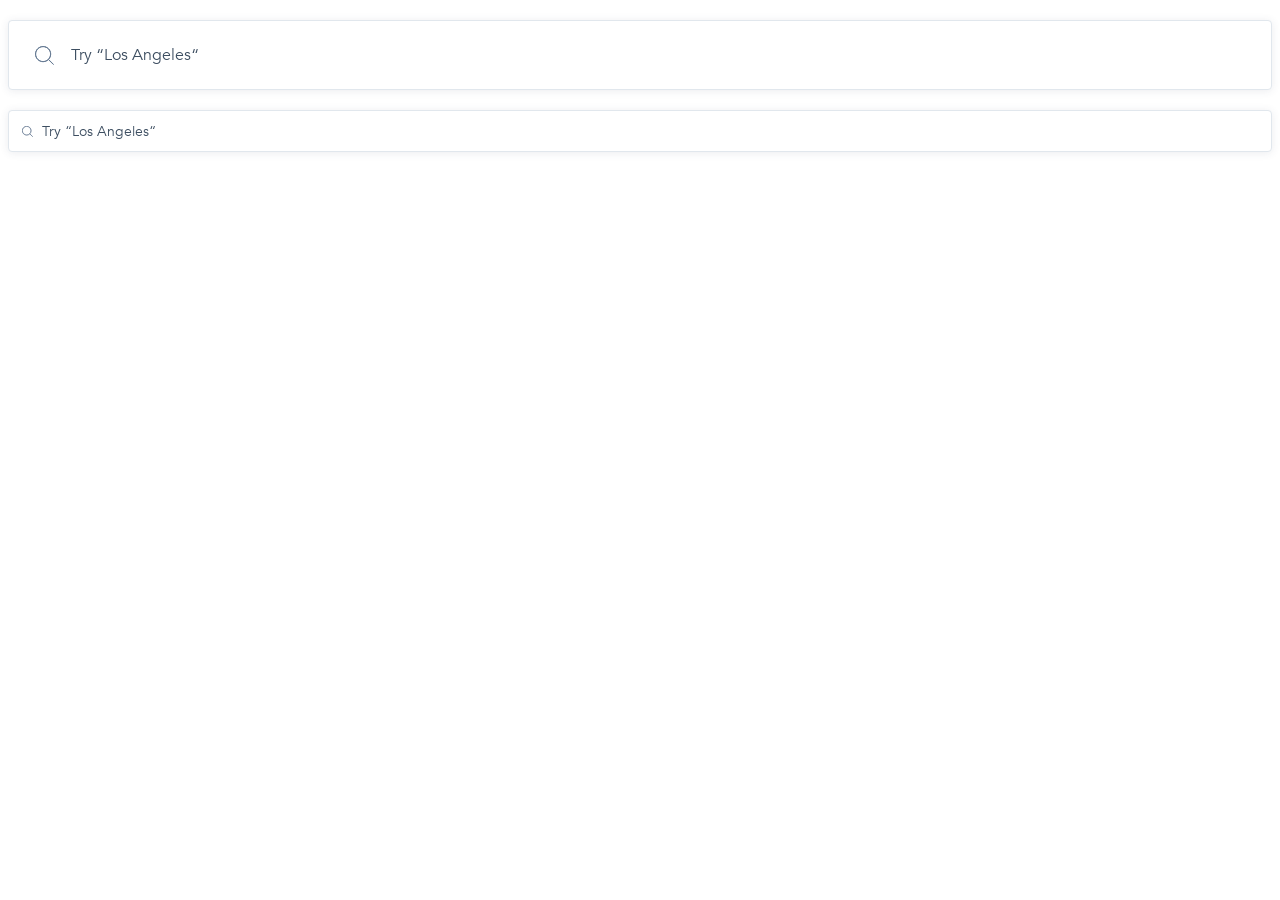
<file: index.html>
<!doctype html><html lang="en" class="page"><head><meta charset="utf-8"><meta name="viewport" content="width=device-width, user-scalable=no, initial-scale=1.0, maximum-scale=1.0, minimum-scale=1.0"><meta http-equiv="X-UA-Compatible" content="ie=edge"><title>Document</title><link rel="stylesheet" href="index.3b39d3c6.css"></head><body class="page__body"> <form class="form" data-qa="big"> <input class="form__input form__input--wide" type="text" data-qa="keypress" placeholder="Try “Los Angeles“"> <input class="form__input form__input--small" type="text" data-qa="small" placeholder="Try “Los Angeles“"> </form> </body></html>
</file>
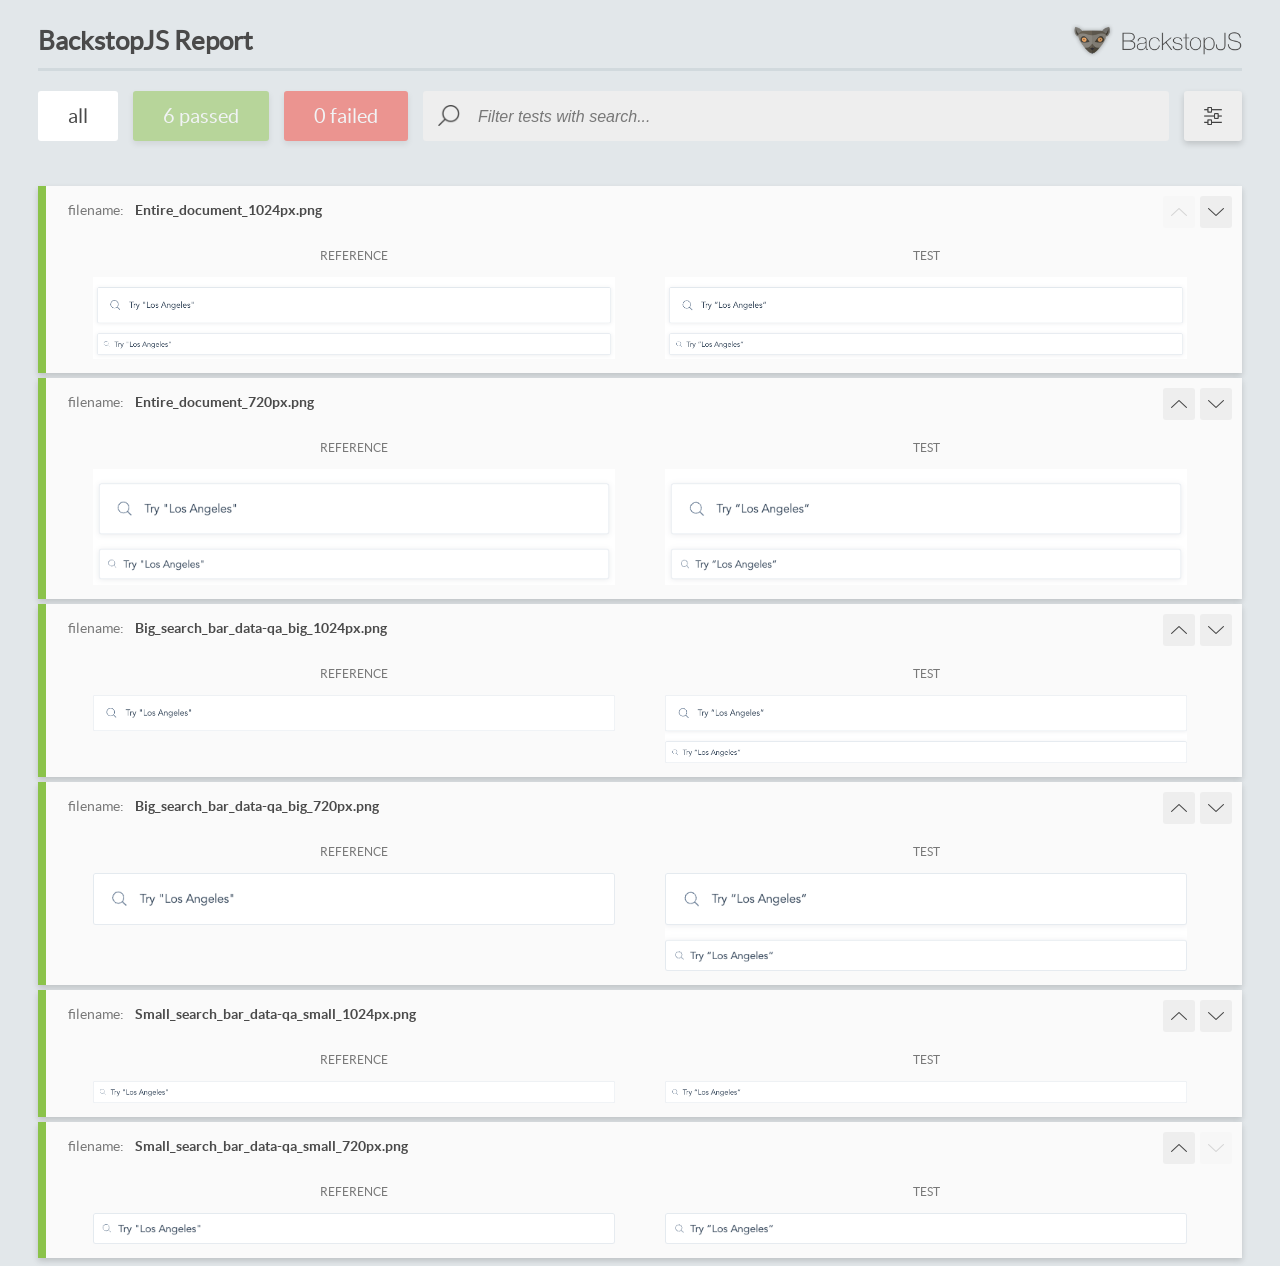
<file: report/html_report/index.html>
<!DOCTYPE html>
<html>
  <head>
    <meta charset="utf-8">
    <!-- Disable Cache -->
    <meta http-equiv="Cache-Control" content="no-cache, no-store, must-revalidate">
    <meta http-equiv="Pragma" content="no-cache">
    <meta http-equiv="Expires" content="0">

    <title>BackstopJS Report</title>

    <style>
      @font-face {
          font-family: 'latoregular';
          src: url('./assets/fonts/lato-regular-webfont.woff2') format('woff2'),
              url('./assets/fonts/lato-regular-webfont.woff') format('woff');
          font-weight: 400;
          font-style: normal;
      }
      @font-face {
          font-family: 'latobold';
          src: url('./assets/fonts/lato-bold-webfont.woff2') format('woff2'),
              url('./assets/fonts/lato-bold-webfont.woff') format('woff');
          font-weight: 700;
          font-style: normal;
      }

      .ReactModal__Body--open {
          overflow: hidden;
      }
      .ReactModal__Body--open .header {
        display: none;
      }

    </style>
  </head>
  <body style="background-color: #E2E7EA">
    <div id="root">

    </div>
    <script>
      function report (report) { // eslint-disable-line no-unused-vars
        window.tests = report;
      }
    </script>
    <script src="config.js"></script>
    <script src="index_bundle.js"></script>
  </body>
</html>
</file>
<file: index.3b39d3c6.css>
@font-face{font-family:Avenir;src:url(Avenir-Book.657c3568.ttf)format("truetype");font-weight:300;font-style:normal}@font-face{font-family:Avenir;src:url(Avenir-Heavy.01d9ab74.ttf)format("truetype");font-weight:700;font-style:normal}.page__body{--main-color:#e1e7ed;--secondary-color:#3d4e61;margin-top:20px;font-family:Avenir,Arial,sans-serif;font-weight:300}.form{margin:0;padding:0}.form__input{box-sizing:border-box;color:var(--secondary-color);border:1px solid var(--main-color);background-image:url(Search.ccd3c07b.svg);background-position:50%;background-repeat:no-repeat;border-radius:4px;width:100%;height:70px;font-family:Avenir,Arial,sans-serif;font-size:16px;font-weight:300;box-shadow:0 1px 8px #3d43611a}.form__input::placeholder{color:var(--secondary-color)}.form__input:hover{box-shadow:0 3px 8px #3d436133}.form__input:focus{color:var(--secondary-color);text-shadow:0 4px 4px #00000040;font-weight:700;box-shadow:0 3px 8px #3d436133}.form__input--wide{background-position-x:25.5px;background-size:19px;margin-bottom:20px;padding-left:62px}.form__input--small{text-shadow:0 11px 8px #ffffff40;background-position-x:13px;background-size:11px;height:42px;padding-left:33px;box-shadow:0 1px 8px #3d43611a}.form__input--small::placeholder{color:var(--secondary-color);font-size:14px}
/*# sourceMappingURL=index.3b39d3c6.css.map */
</file>
